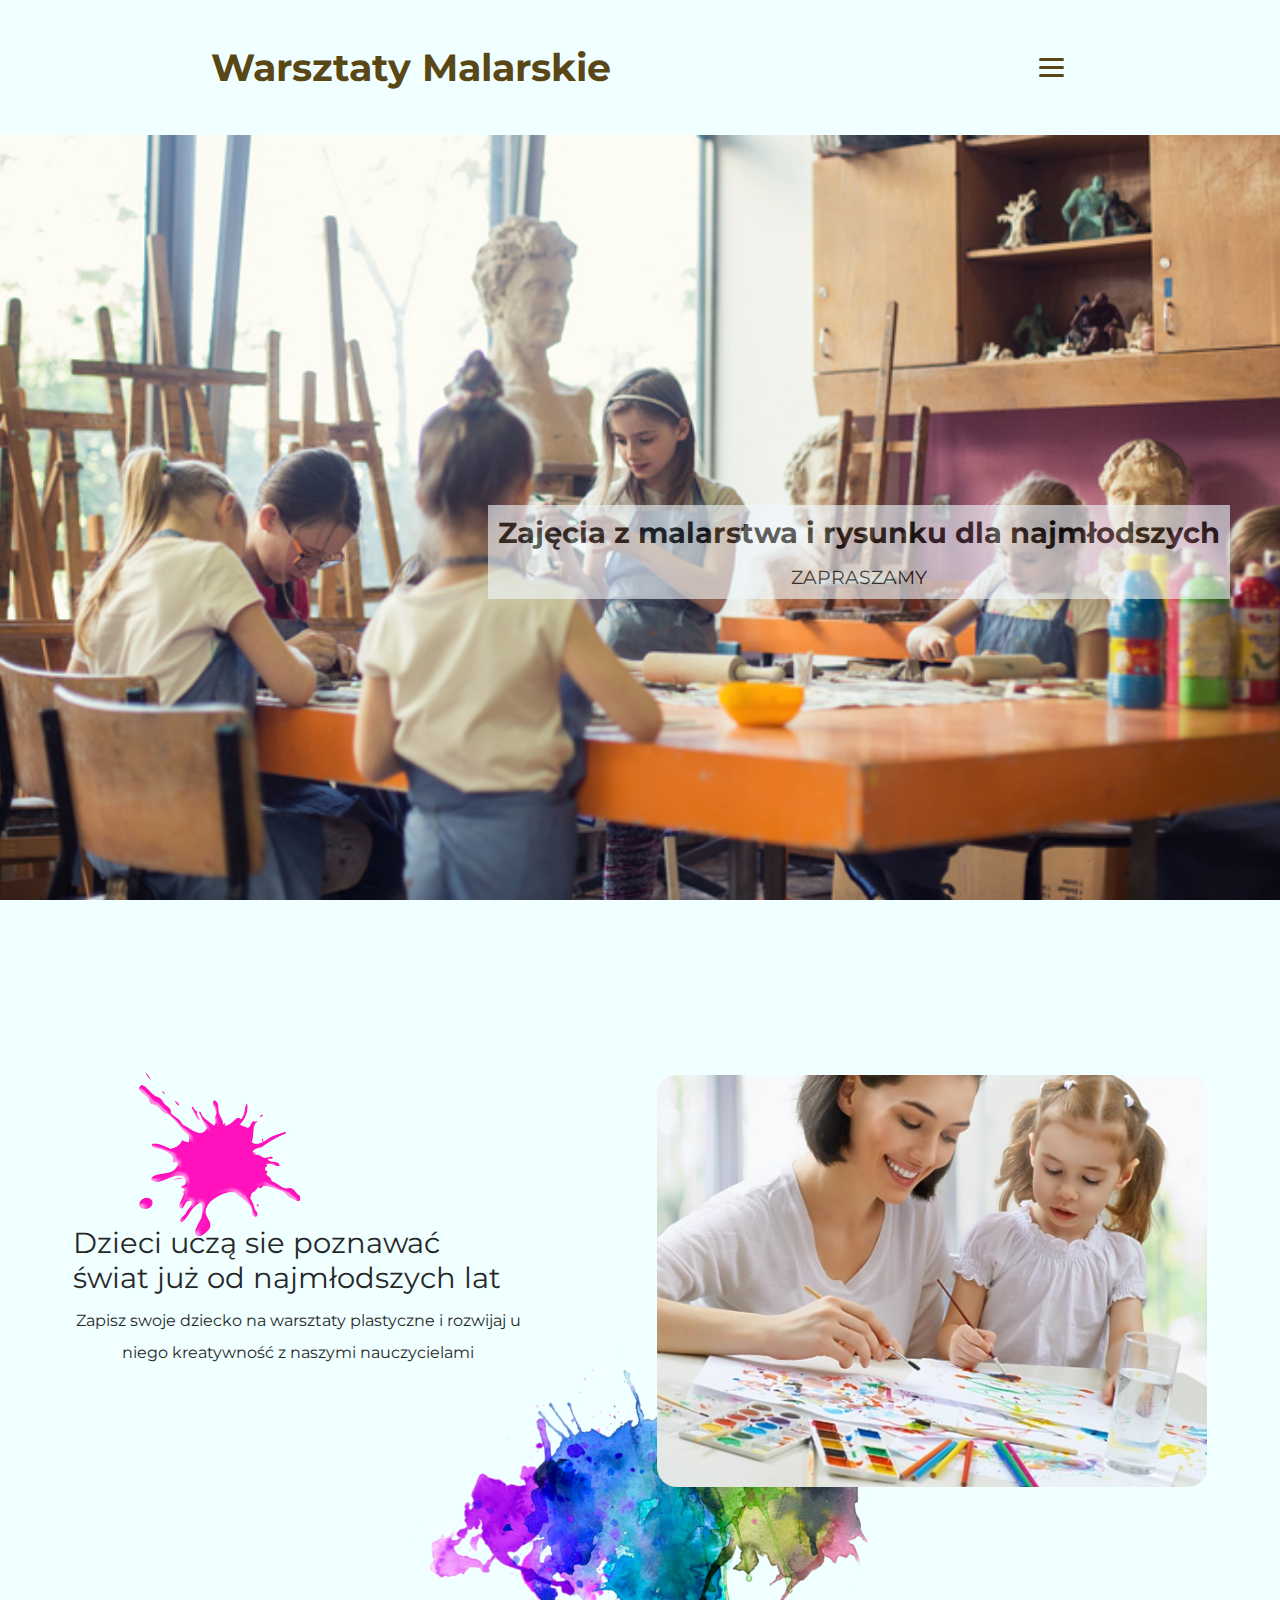
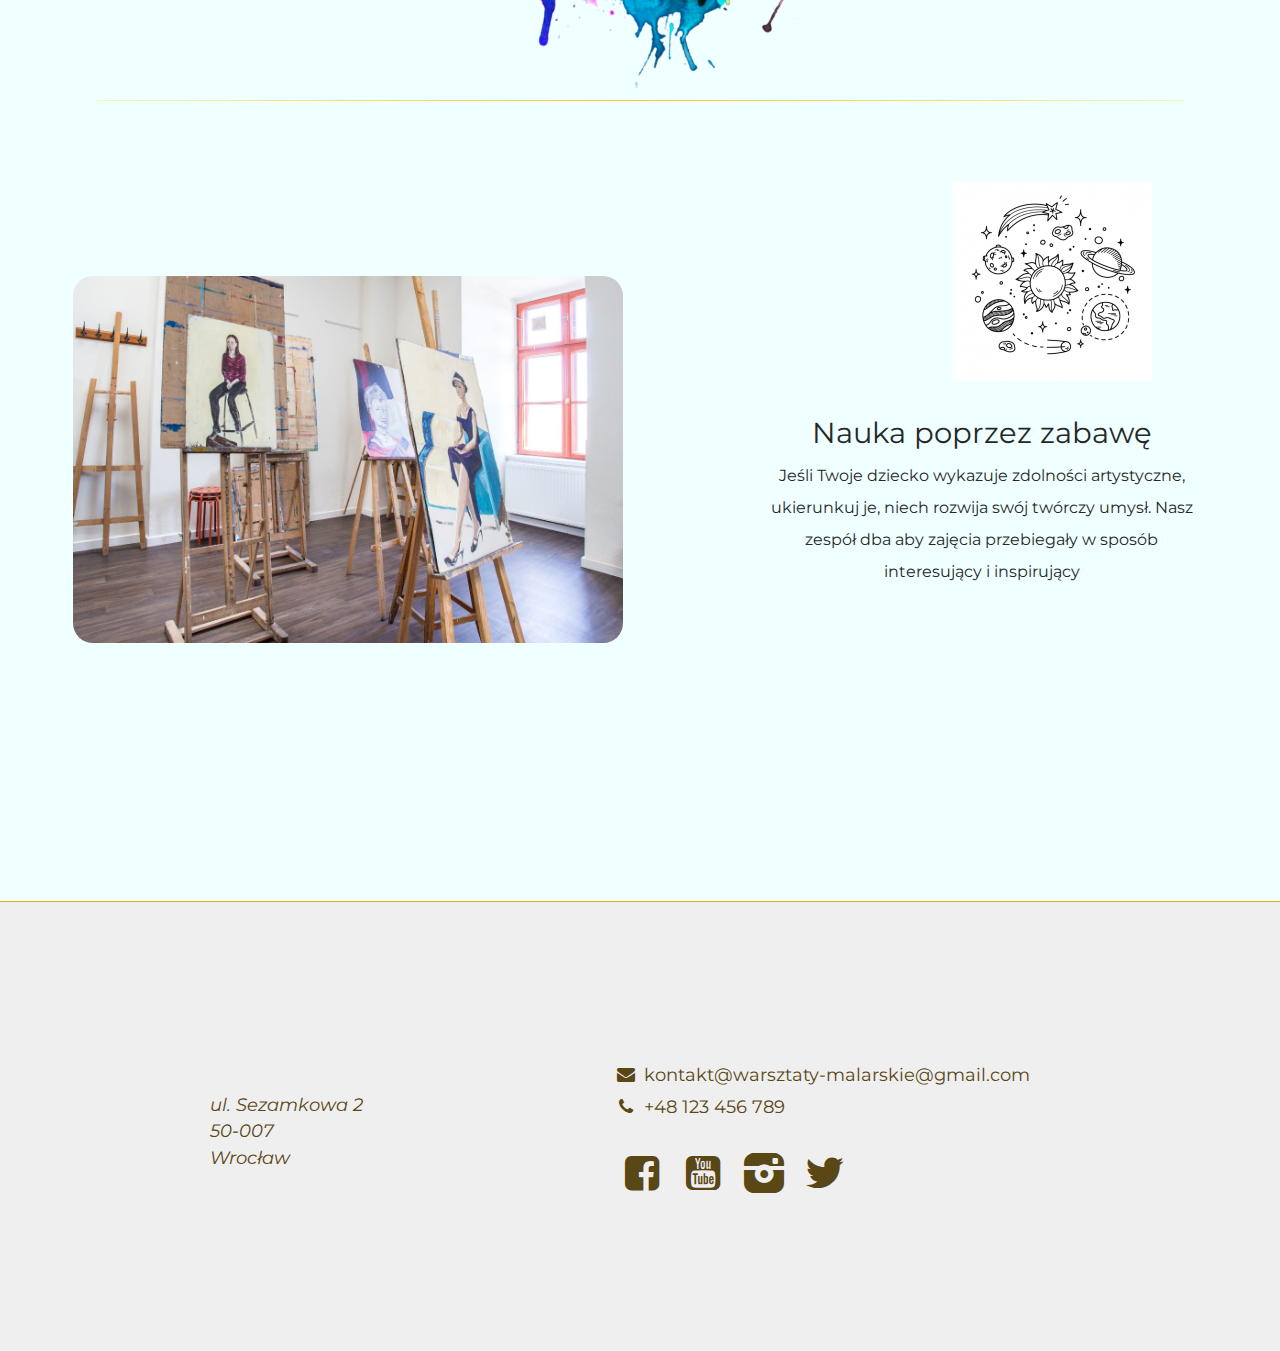
<file: Warsztaty malarskie/index.html>
<!DOCTYPE html>
<html lang="pl">
  <head>
    <meta charset="UTF-8" />
    <meta http-equiv="X-UA-Compatible" content="IE=edge" />
    <meta name="viewport" content="width=device-width, initial-scale=1.0" />
    <link rel="preconnect" href="https://fonts.googleapis.com" />
    <link rel="preconnect" href="https://fonts.gstatic.com" crossorigin />
    <link
      href="https://fonts.googleapis.com/css2?family=Montserrat&family=Playfair+Display&family=Roboto+Mono:wght@400;700&display=swap"
      rel="stylesheet"
    />
    <link rel="stylesheet" href="style.css" />
    <link rel="stylesheet" href="css/fontello.css" />
    <title>Warsztaty malarskie</title>
  </head>
  <body>
    <nav>
      <div id="logo"><h1>Warsztaty Malarskie</h1></div>
      <ul id="menu-list">
        <li>
          <a href="#" class="menu-item">Strona główna</a>
        </li>
        <li><a href="dlakogo.html" class="menu-item">Dla kogo</a></li>
        <li>
          <a href="programkursow.html" class="menu-item">Program kursów</a>
        </li>
        <li>
          <a href="harmonogram.html" class="menu-item">Harmonogram zajeć</a>
        </li>
        <li><a href="cennik.html" class="menu-item">Cennik</a></li>
        <li><a href="kontakt.html" class="menu-item">Kontakt</a></li>
      </ul>
      <button class="burger">
        <div class="line"></div>
        <div class="line"></div>
        <div class="line"></div>
      </button>
    </nav>
    <header id="header-primary">
      <div class="header-text">
        <h2>Zajęcia z malarstwa i rysunku dla najmłodszych</h2>
        <p>ZAPRASZAMY</p>
      </div>
    </header>
    <main>
      <section class="description1">
        <img id="splash1" src="splash1.png" alt="Rozbryźnięta różowa farba" />
        <div class="content-text">
          <h3>Dzieci uczą sie poznawać świat już od najmłodszych lat</h3>
          <p class="text">
            Zapisz swoje dziecko na warsztaty plastyczne i rozwijaj u niego
            kreatywność z naszymi nauczycielami
          </p>
        </div>
        <div class="content-img">
          <img
            class="draw"
            src="draw2.jpg"
            alt="Kobieta z dziewczynką malujące farbami"
          />
          <img id="splash2" src="splash2.png" alt="Abstrakcyjne kolory farb" />
        </div>
      </section>
      <hr />
      <section class="description2">
        <div class="content-img">
          <img class="draw" src="draw3.jpg" alt="Sale wypełniona sztalugami" />
        </div>
        <div class="content-text">
          <img id="pic1" src="pic1.png" alt="rysunek kosmosu" />
          <h3>Nauka poprzez zabawę</h3>
          <p class="text">
            Jeśli Twoje dziecko wykazuje zdolności artystyczne, ukierunkuj je,
            niech rozwija swój twórczy umysł. Nasz zespół dba aby zajęcia
            przebiegały w sposób interesujący i inspirujący
          </p>
        </div>
      </section>
    </main>
    <footer>
      <div id="adress">
        <address>
          ul. Sezamkowa 2<br />
          50-007<br />
          Wrocław
        </address>
      </div>
      <div id="contact">
        <div id="contact-list">
          <a href="mailto: kontakt@warsztaty-malarskie@gmail.com"
            ><i class="icon-mail-alt"></i>
            kontakt@warsztaty-malarskie@gmail.com</a
          >
          <a href="tel: +48123456789"
            ><i class="icon-phone"></i> +48 123 456 789</a
          >
        </div>
        <div id="contact-icon">
          <a href="https://www.facebook.com/" target="_blank"
            ><i class="icon-facebook-squared"></i
          ></a>
          <a href="https://www.youtube.com/" target="_blank"
            ><i class="icon-youtube-squared"></i
          ></a>
          <a href="https://www.instagram.com/" target="_blank"
            ><i class="icon-instagram-filled"></i
          ></a>
          <a href="https://twitter.com/?lang=pl" target="_blank"
            ><i class="icon-twitter"></i
          ></a>
        </div>
      </div>
    </footer>
    <script src="script.js" type="text/javascript"></script>
  </body>
</html>
</file>
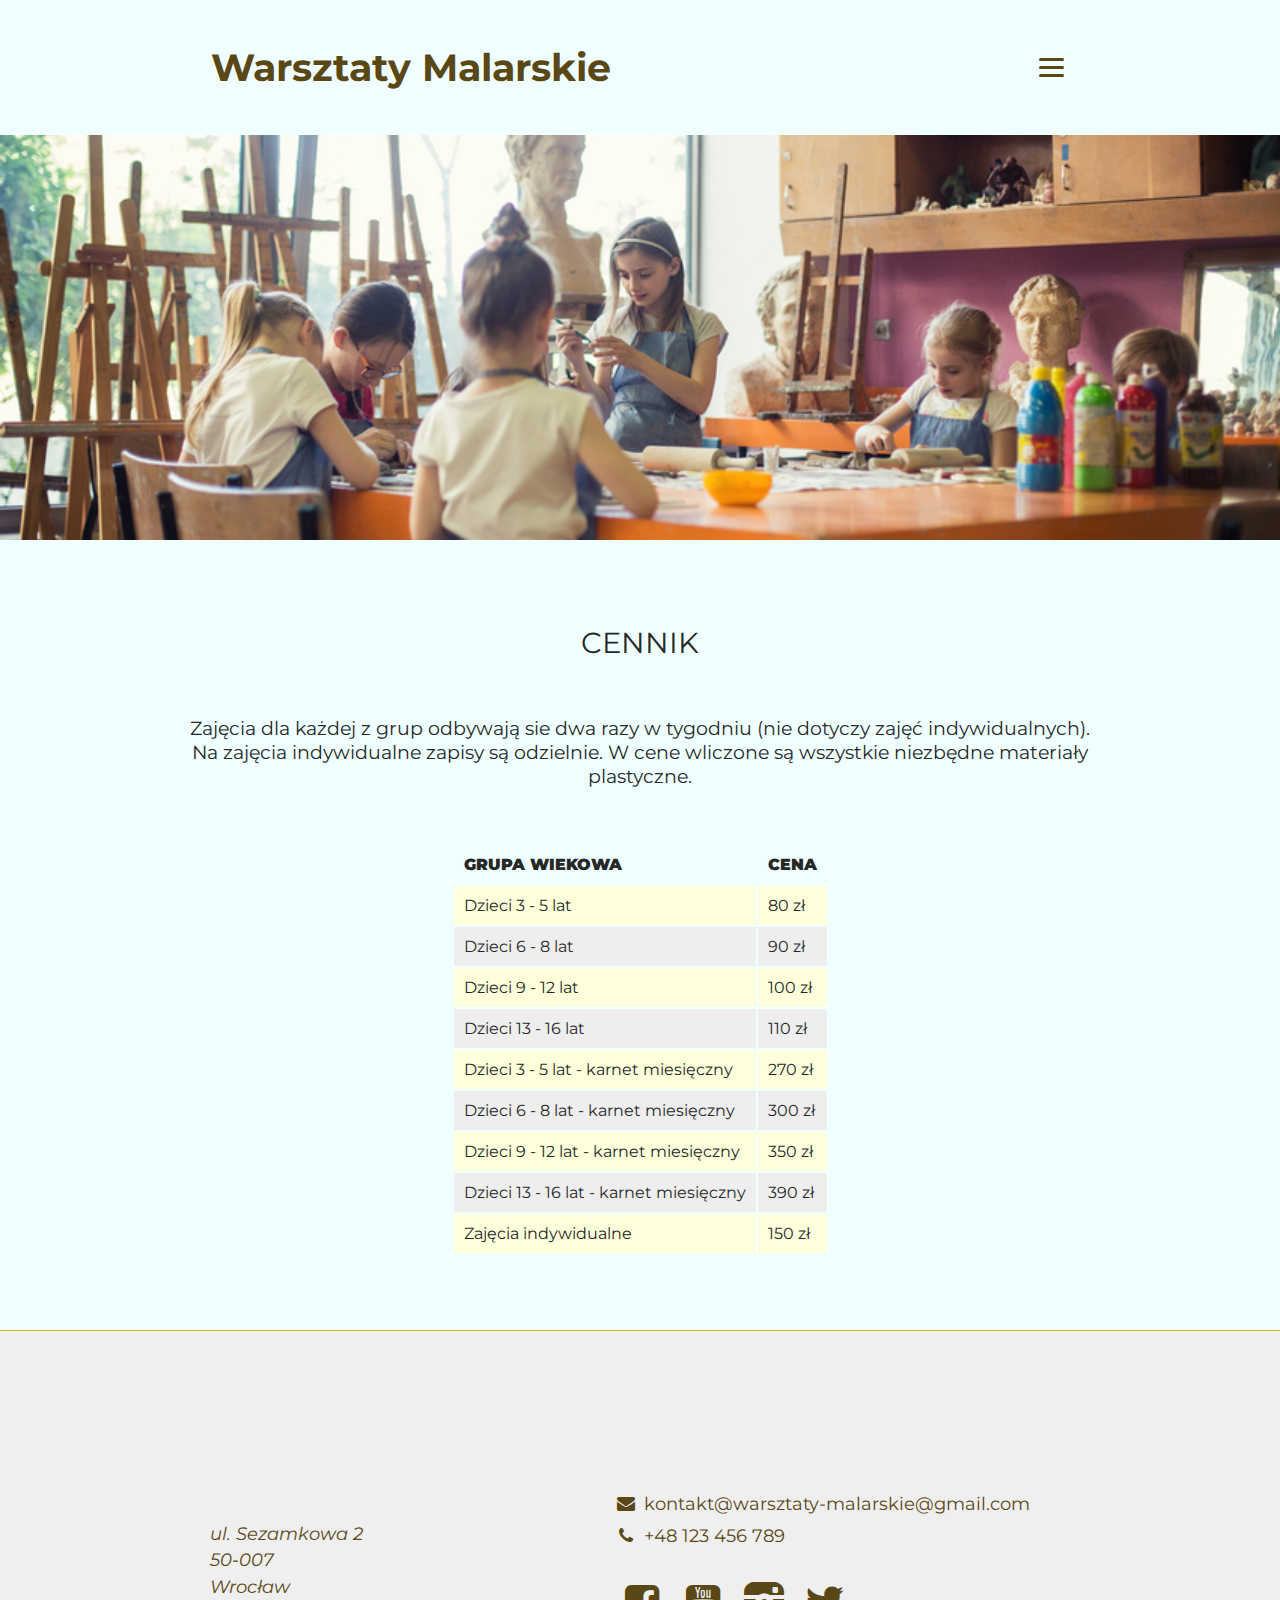
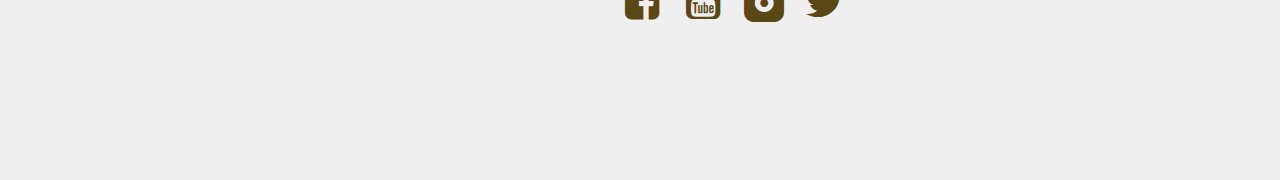
<file: Warsztaty malarskie/cennik.html>
<!DOCTYPE html>
<html lang="pl">
  <head>
    <meta charset="UTF-8" />
    <meta http-equiv="X-UA-Compatible" content="IE=edge" />
    <meta name="viewport" content="width=device-width, initial-scale=1.0" />
    <link rel="preconnect" href="https://fonts.googleapis.com" />
    <link rel="preconnect" href="https://fonts.gstatic.com" crossorigin />
    <link
      href="https://fonts.googleapis.com/css2?family=Montserrat&family=Playfair+Display&family=Roboto+Mono:wght@400;700&display=swap"
      rel="stylesheet"
    />
    <link rel="stylesheet" href="style.css" />
    <link rel="stylesheet" href="css/fontello.css" />
    <title>Warsztaty malarskie</title>
  </head>
  <body>
    <nav>
      <div id="logo"><h1>Warsztaty Malarskie</h1></div>
      <ul id="menu-list">
        <li>
          <a href="index.html" class="menu-item">Strona główna</a>
        </li>
        <li><a href="dlakogo.html" class="menu-item">Dla kogo</a></li>
        <li>
          <a href="programkursow.html" class="menu-item">Program kursów</a>
        </li>
        <li>
          <a href="harmonogram.html" class="menu-item">Harmonogram zajeć</a>
        </li>
        <li><a href="#" class="menu-item">Cennik</a></li>
        <li><a href="kontakt.html" class="menu-item">Kontakt</a></li>
      </ul>
      <button class="burger">
        <div class="line"></div>
        <div class="line"></div>
        <div class="line"></div>
      </button>
    </nav>
    <header id="header-secondary"></header>
    <main>
      <section class="description">
        <h3>CENNIK</h3>
        <p>
          Zajęcia dla każdej z grup odbywają sie dwa razy w tygodniu (nie
          dotyczy zajęć indywidualnych). Na zajęcia indywidualne zapisy są
          odzielnie. W cene wliczone są wszystkie niezbędne materiały
          plastyczne.
        </p>
        <table>
          <thead>
            <tr>
              <th><strong>GRUPA WIEKOWA</strong></th>
              <th><strong>CENA</strong></th>
            </tr>
          </thead>
          <tbody>
            <tr>
              <td>Dzieci 3 - 5 lat</td>
              <td>80 zł</td>
            </tr>
            <tr>
              <td>Dzieci 6 - 8 lat</td>
              <td>90 zł</td>
            </tr>
            <tr>
              <td>Dzieci 9 - 12 lat</td>
              <td>100 zł</td>
            </tr>
            <tr>
              <td>Dzieci 13 - 16 lat</td>
              <td>110 zł</td>
            </tr>
            <tr>
              <td>Dzieci 3 - 5 lat - karnet miesięczny</td>
              <td>270 zł</td>
            </tr>
            <tr>
              <td>Dzieci 6 - 8 lat - karnet miesięczny</td>
              <td>300 zł</td>
            </tr>
            <tr>
              <td>Dzieci 9 - 12 lat - karnet miesięczny</td>
              <td>350 zł</td>
            </tr>
            <tr>
              <td>Dzieci 13 - 16 lat - karnet miesięczny</td>
              <td>390 zł</td>
            </tr>
            <tr>
              <td>Zajęcia indywidualne</td>
              <td>150 zł</td>
            </tr>
          </tbody>
        </table>
      </section>
    </main>
    <footer>
      <div id="adress">
        <address>
          ul. Sezamkowa 2<br />
          50-007<br />
          Wrocław
        </address>
      </div>
      <div id="contact">
        <div id="contact-list">
          <a href="mailto: kontakt@warsztaty-malarskie@gmail.com"
            ><i class="icon-mail-alt"></i>
            kontakt@warsztaty-malarskie@gmail.com</a
          >
          <a href="tel: +48123456789"
            ><i class="icon-phone"></i> +48 123 456 789</a
          >
        </div>
        <div id="contact-icon">
          <a href="https://www.facebook.com/" target="_blank"
            ><i class="icon-facebook-squared"></i
          ></a>
          <a href="https://www.youtube.com/" target="_blank"
            ><i class="icon-youtube-squared"></i
          ></a>
          <a href="https://www.instagram.com/" target="_blank"
            ><i class="icon-instagram-filled"></i
          ></a>
          <a href="https://twitter.com/?lang=pl" target="_blank"
            ><i class="icon-twitter"></i
          ></a>
        </div>
      </div>
    </footer>
    <script src="script.js" type="text/javascript"></script>
  </body>
</html>
</file>
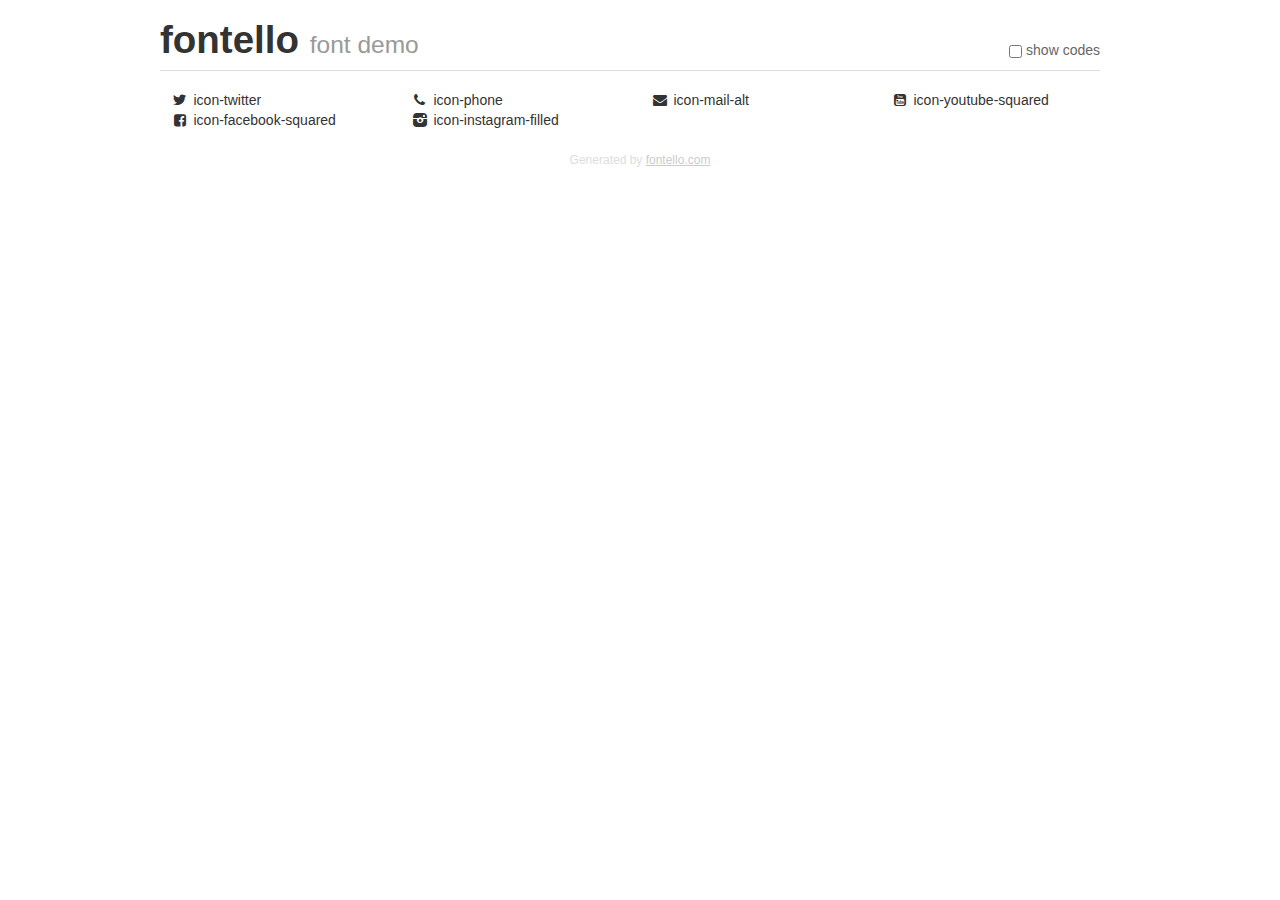
<file: Warsztaty malarskie/demo.html>
<!DOCTYPE html>
<html>
  <head>
  <!--[if lt IE 9]><script language="javascript" type="text/javascript" src="//html5shim.googlecode.com/svn/trunk/html5.js"></script><![endif]-->
  <meta charset="UTF-8">
  <style>
    html {
      font-size: 100%;
      -webkit-text-size-adjust: 100%;
      -ms-text-size-adjust: 100%;
    }
    a:focus {
      outline: thin dotted #333;
      outline: 5px auto -webkit-focus-ring-color;
      outline-offset: -2px;
    }
    a:hover,
    a:active {
      outline: 0;
    }
    input {
      margin: 0;
      font-size: 100%;
      vertical-align: middle;
      *overflow: visible;
      line-height: normal;
    }
    input::-moz-focus-inner {
      padding: 0;
      border: 0;
    }
    body {
      margin: 0;
      font-family: "Helvetica Neue", Helvetica, Arial, sans-serif;
      font-size: 14px;
      line-height: 20px;
      color: #333;
      background-color: #fff;
    }
    a {
      color: #08c;
      text-decoration: none;
    }
    a:hover {
      color: #005580;
      text-decoration: underline;
    }
    .row {
      margin-left: -20px;
      *zoom: 1;
    }
    .row:before,
    .row:after {
      display: table;
      content: "";
      line-height: 0;
    }
    .row:after {
      clear: both;
    }
    .span3 {
      float: left;
      min-height: 1px;
      margin-left: 20px;
      width: 220px;
    }
    .container {
      width: 940px;
      margin-right: auto;
      margin-left: auto;
      *zoom: 1;
    }
    .container:before,
    .container:after {
      display: table;
      content: "";
      line-height: 0;
    }
    .container:after {
      clear: both;
    }
    small {
      font-size: 85%;
    }
    h1 {
      margin: 10px 0;
      font-family: inherit;
      font-weight: bold;
      line-height: 20px;
      color: inherit;
      text-rendering: optimizelegibility;
      line-height: 40px;
      font-size: 38.5px;
    }
    h1 small {
      font-weight: normal;
      line-height: 1;
      color: #999;
      font-size: 24.5px;
    }

    body {
      margin-top: 90px;
    }
    .header {
      position: fixed;
      top: 0;
      left: 50%;
      margin-left: -480px;
      background-color: #fff;
      border-bottom: 1px solid #ddd;
      padding-top: 10px;
      z-index: 10;
    }
    .footer {
      color: #ddd;
      font-size: 12px;
      text-align: center;
      margin-top: 20px;
    }
    .footer a {
      color: #ccc;
      text-decoration: underline;
    }
    .the-icons {
      font-size: 14px;
      line-height: 24px;
    }
    .switch {
      position: absolute;
      right: 0;
      bottom: 10px;
      color: #666;
    }
    .switch input {
      margin-right: 0.3em;
    }
    .codesOn .i-name {
      display: none;
    }
    .codesOn .i-code {
      display: inline;
    }
    .i-code {
      display: none;
    }
    @font-face {
      font-family: 'fontello';
      src: url('./font/fontello.eot?60072222');
      src: url('./font/fontello.eot?60072222#iefix') format('embedded-opentype'),
           url('./font/fontello.woff?60072222') format('woff'),
           url('./font/fontello.ttf?60072222') format('truetype'),
           url('./font/fontello.svg?60072222#fontello') format('svg');
      font-weight: normal;
      font-style: normal;
    }
    .demo-icon {
      font-family: "fontello";
      font-style: normal;
      font-weight: normal;
      speak: never;
     
      display: inline-block;
      text-decoration: inherit;
      width: 1em;
      margin-right: .2em;
      text-align: center;
      /* opacity: .8; */
     
      /* For safety - reset parent styles, that can break glyph codes*/
      font-variant: normal;
      text-transform: none;
     
      /* fix buttons height, for twitter bootstrap */
      line-height: 1em;
     
      /* Animation center compensation - margins should be symmetric */
      /* remove if not needed */
      margin-left: .2em;
     
      /* You can be more comfortable with increased icons size */
      /* font-size: 120%; */
     
      /* Font smoothing. That was taken from TWBS */
      -webkit-font-smoothing: antialiased;
      -moz-osx-font-smoothing: grayscale;
     
      /* Uncomment for 3D effect */
      /* text-shadow: 1px 1px 1px rgba(127, 127, 127, 0.3); */
    }
    </style>
    <link rel="stylesheet" href="css/animation.css"><!--[if IE 7]><link rel="stylesheet" href="css/" + font.fontname + "-ie7.css"><![endif]-->
    <script>
      function toggleCodes(on) {
        var obj = document.getElementById('icons');
      
        if (on) {
          obj.className += ' codesOn';
        } else {
          obj.className = obj.className.replace(' codesOn', '');
        }
      }
    </script>
  </head>
  <body>
    <div class="container header">
      <h1>fontello <small>font demo</small></h1>
      <label class="switch">
        <input type="checkbox" onclick="toggleCodes(this.checked)">show codes
      </label>
    </div>
    <div class="container" id="icons">
      <div class="row">
        <div class="span3" title="Code: 0xe800">
          <i class="demo-icon icon-twitter">&#xe800;</i> <span class="i-name">icon-twitter</span><span class="i-code">0xe800</span>
        </div>
        <div class="span3" title="Code: 0xe802">
          <i class="demo-icon icon-phone">&#xe802;</i> <span class="i-name">icon-phone</span><span class="i-code">0xe802</span>
        </div>
        <div class="span3" title="Code: 0xf0e0">
          <i class="demo-icon icon-mail-alt">&#xf0e0;</i> <span class="i-name">icon-mail-alt</span><span class="i-code">0xf0e0</span>
        </div>
        <div class="span3" title="Code: 0xf166">
          <i class="demo-icon icon-youtube-squared">&#xf166;</i> <span class="i-name">icon-youtube-squared</span><span class="i-code">0xf166</span>
        </div>
      </div>
      <div class="row">
        <div class="span3" title="Code: 0xf308">
          <i class="demo-icon icon-facebook-squared">&#xf308;</i> <span class="i-name">icon-facebook-squared</span><span class="i-code">0xf308</span>
        </div>
        <div class="span3" title="Code: 0xf31f">
          <i class="demo-icon icon-instagram-filled">&#xf31f;</i> <span class="i-name">icon-instagram-filled</span><span class="i-code">0xf31f</span>
        </div>
      </div>
    </div>
    <div class="container footer">Generated by <a href="https://fontello.com">fontello.com</a></div>
  </body>
</html>
</file>
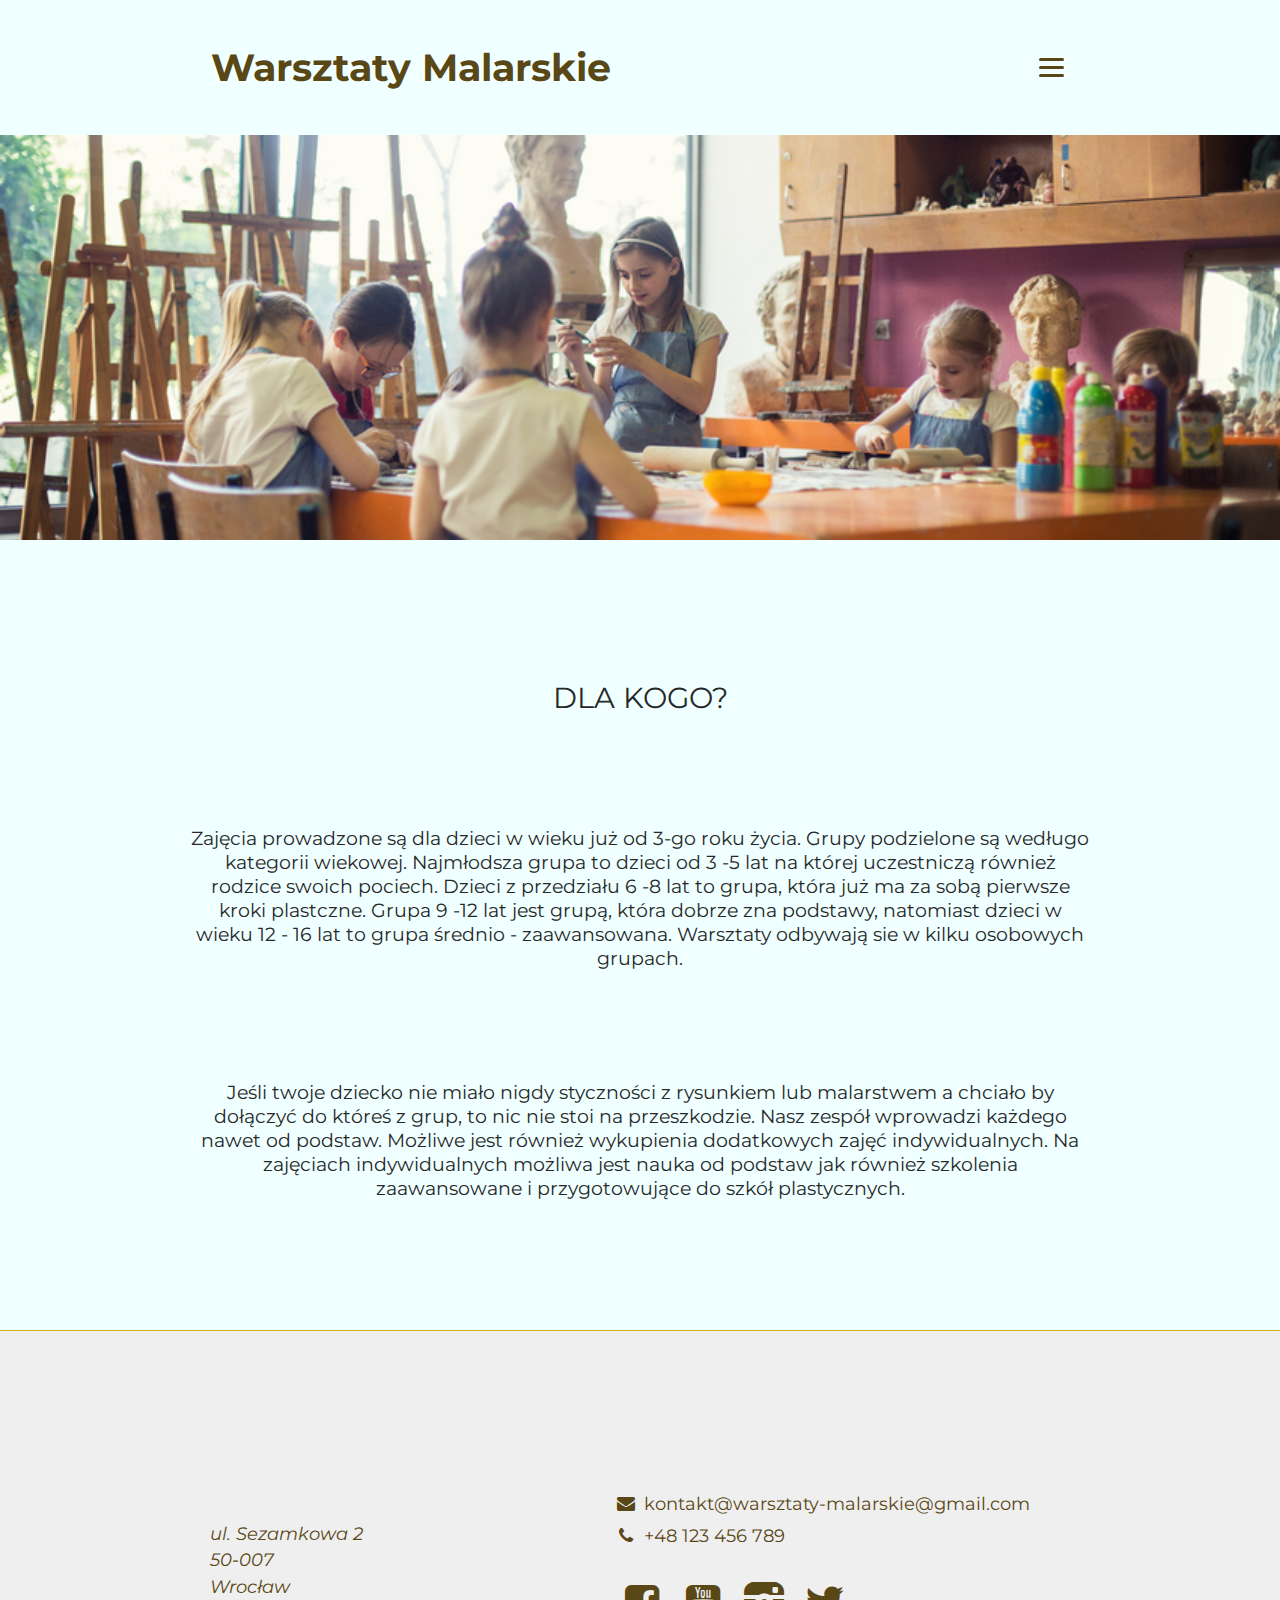
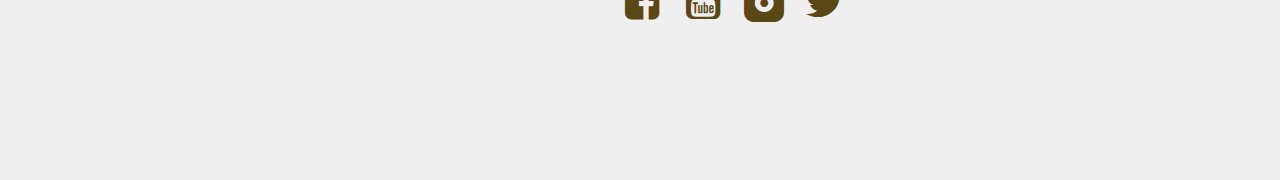
<file: Warsztaty malarskie/dlakogo.html>
<!DOCTYPE html>
<html lang="pl">
  <head>
    <meta charset="UTF-8" />
    <meta http-equiv="X-UA-Compatible" content="IE=edge" />
    <meta name="viewport" content="width=device-width, initial-scale=1.0" />
    <link rel="preconnect" href="https://fonts.googleapis.com" />
    <link rel="preconnect" href="https://fonts.gstatic.com" crossorigin />
    <link
      href="https://fonts.googleapis.com/css2?family=Montserrat&family=Playfair+Display&family=Roboto+Mono:wght@400;700&display=swap"
      rel="stylesheet"
    />
    <link rel="stylesheet" href="style.css" />
    <link rel="stylesheet" href="css/fontello.css" />
    <title>Warsztaty malarskie</title>
  </head>
  <body>
    <nav>
      <div id="logo"><h1>Warsztaty Malarskie</h1></div>
      <ul id="menu-list">
        <li>
          <a href="index.html" class="menu-item">Strona główna</a>
        </li>
        <li><a href="#" class="menu-item">Dla kogo</a></li>
        <li>
          <a href="programkursow.html" class="menu-item">Program kursów</a>
        </li>
        <li>
          <a href="harmonogram.html" class="menu-item">Harmonogram zajeć</a>
        </li>
        <li><a href="cennik.html" class="menu-item">Cennik</a></li>
        <li><a href="kontakt.html" class="menu-item">Kontakt</a></li>
      </ul>
      <button class="burger">
        <div class="line"></div>
        <div class="line"></div>
        <div class="line"></div>
      </button>
    </nav>
    <header id="header-secondary"></header>
    <main>
      <section class="description">
        <h3>DLA KOGO?</h3>
        <p>
          Zajęcia prowadzone są dla dzieci w wieku już od 3-go roku życia. Grupy
          podzielone są wedługo kategorii wiekowej. Najmłodsza grupa to dzieci
          od 3 -5 lat na której uczestniczą również rodzice swoich pociech.
          Dzieci z przedziału 6 -8 lat to grupa, która już ma za sobą pierwsze
          kroki plastczne. Grupa 9 -12 lat jest grupą, która dobrze zna
          podstawy, natomiast dzieci w wieku 12 - 16 lat to grupa średnio -
          zaawansowana. Warsztaty odbywają sie w kilku osobowych grupach.
        </p>
        <p>
          Jeśli twoje dziecko nie miało nigdy styczności z rysunkiem lub
          malarstwem a chciało by dołączyć do któreś z grup, to nic nie stoi na
          przeszkodzie. Nasz zespół wprowadzi każdego nawet od podstaw. Możliwe
          jest również wykupienia dodatkowych zajęć indywidualnych. Na zajęciach
          indywidualnych możliwa jest nauka od podstaw jak również szkolenia
          zaawansowane i przygotowujące do szkół plastycznych.
        </p>
      </section>
    </main>
    <footer>
      <div id="adress">
        <address>
          ul. Sezamkowa 2<br />
          50-007<br />
          Wrocław
        </address>
      </div>
      <div id="contact">
        <div id="contact-list">
          <a href="mailto: kontakt@warsztaty-malarskie@gmail.com"
            ><i class="icon-mail-alt"></i>
            kontakt@warsztaty-malarskie@gmail.com</a
          >
          <a href="tel: +48123456789"
            ><i class="icon-phone"></i> +48 123 456 789</a
          >
        </div>
        <div id="contact-icon">
          <a href="https://www.facebook.com/" target="_blank"
            ><i class="icon-facebook-squared"></i
          ></a>
          <a href="https://www.youtube.com/" target="_blank"
            ><i class="icon-youtube-squared"></i
          ></a>
          <a href="https://www.instagram.com/" target="_blank"
            ><i class="icon-instagram-filled"></i
          ></a>
          <a href="https://twitter.com/?lang=pl" target="_blank"
            ><i class="icon-twitter"></i
          ></a>
        </div>
      </div>
    </footer>
    <script src="script.js" type="text/javascript"></script>
  </body>
</html>
</file>
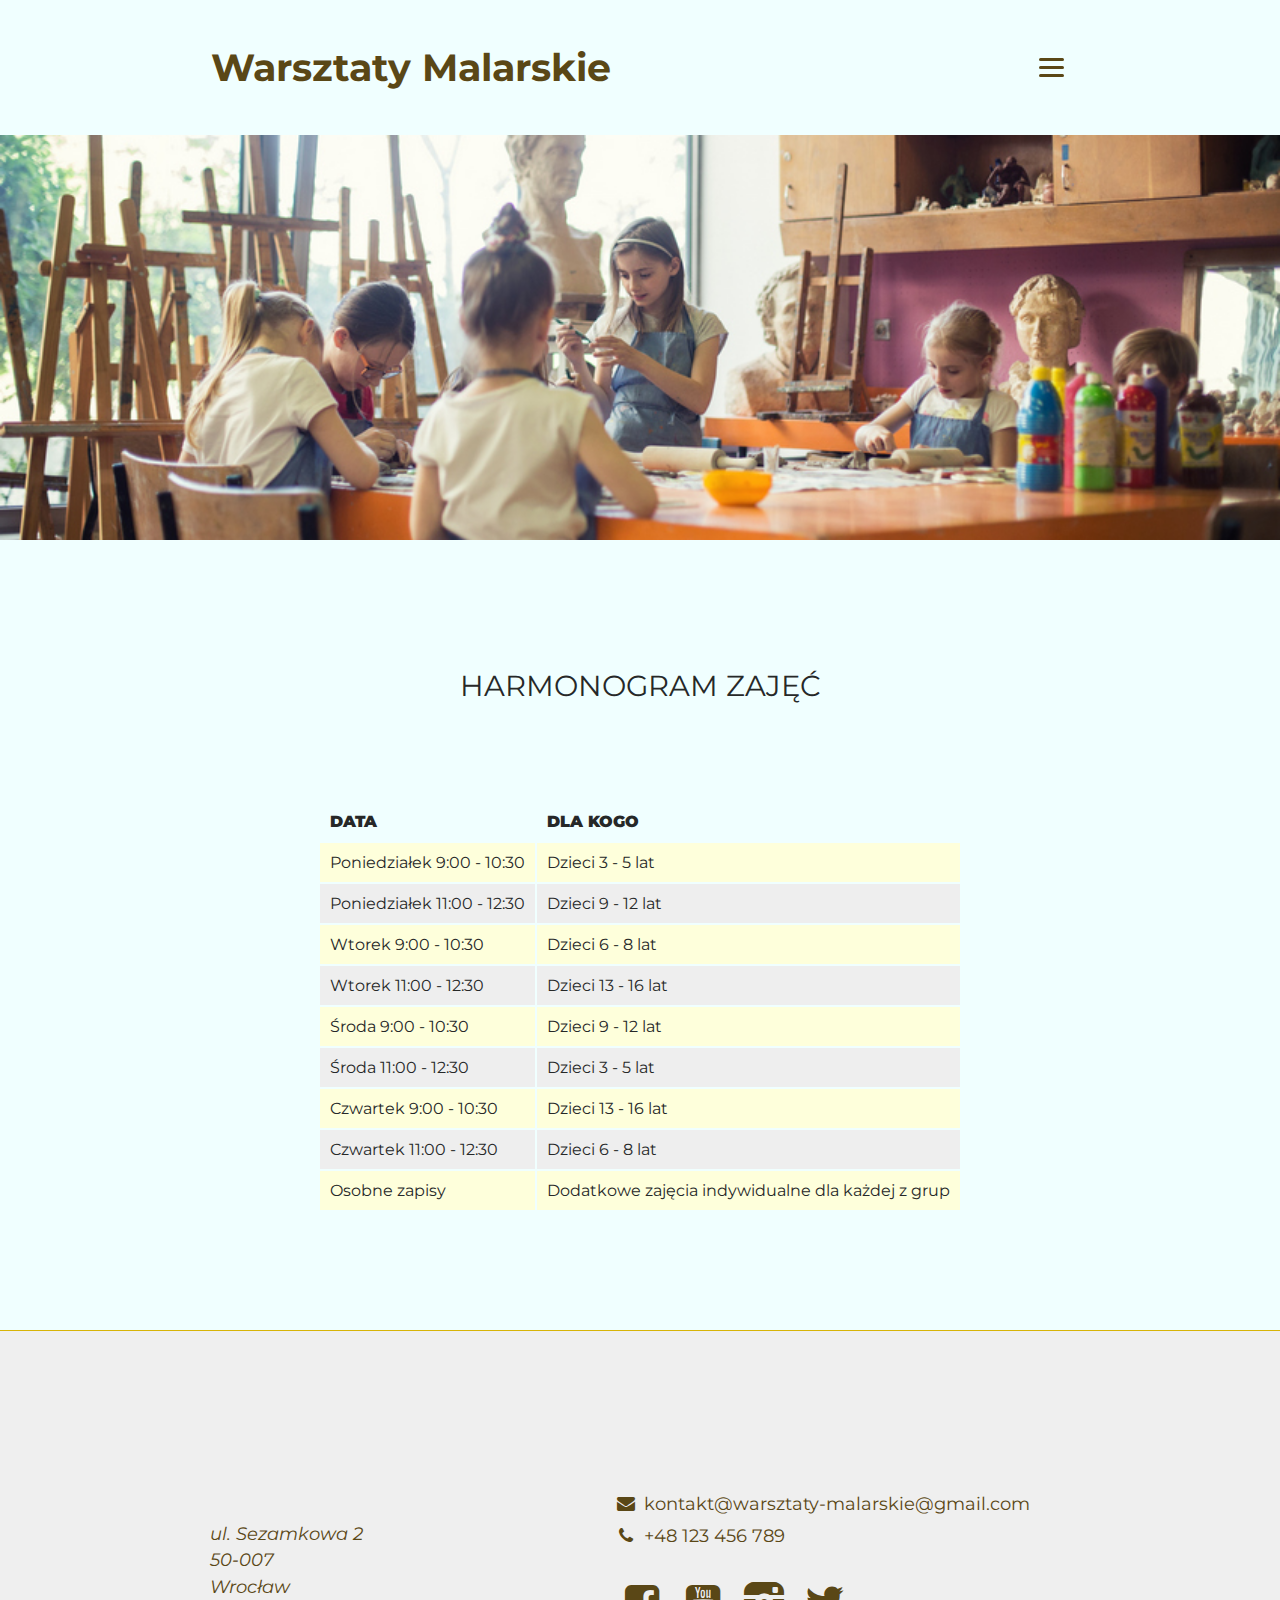
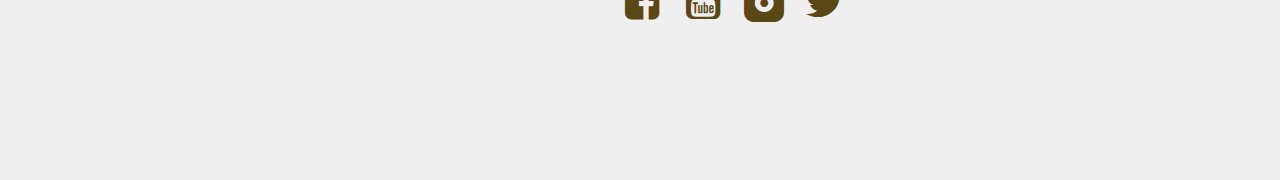
<file: Warsztaty malarskie/harmonogram.html>
<!DOCTYPE html>
<html lang="pl">
  <head>
    <meta charset="UTF-8" />
    <meta http-equiv="X-UA-Compatible" content="IE=edge" />
    <meta name="viewport" content="width=device-width, initial-scale=1.0" />
    <link rel="preconnect" href="https://fonts.googleapis.com" />
    <link rel="preconnect" href="https://fonts.gstatic.com" crossorigin />
    <link
      href="https://fonts.googleapis.com/css2?family=Montserrat&family=Playfair+Display&family=Roboto+Mono:wght@400;700&display=swap"
      rel="stylesheet"
    />
    <link rel="stylesheet" href="style.css" />
    <link rel="stylesheet" href="css/fontello.css" />
    <title>Warsztaty malarskie</title>
  </head>
  <body>
    <nav>
      <div id="logo"><h1>Warsztaty Malarskie</h1></div>
      <ul id="menu-list">
        <li>
          <a href="index.html" class="menu-item">Strona główna</a>
        </li>
        <li><a href="dlakogo.html" class="menu-item">Dla kogo</a></li>
        <li>
          <a href="programkursow.html" class="menu-item">Program kursów</a>
        </li>
        <li>
          <a href="#" class="menu-item">Harmonogram zajeć</a>
        </li>
        <li><a href="cennik.html" class="menu-item">Cennik</a></li>
        <li><a href="kontakt.html" class="menu-item">Kontakt</a></li>
      </ul>
      <button class="burger">
        <div class="line"></div>
        <div class="line"></div>
        <div class="line"></div>
      </button>
    </nav>
    <header id="header-secondary"></header>
    <main>
      <section class="description">
        <h3>HARMONOGRAM ZAJĘĆ</h3>
        <table>
          <thead>
            <tr>
              <th><strong>DATA</strong></th>
              <th><strong>DLA KOGO</strong></th>
            </tr>
          </thead>
          <tbody>
            <tr>
              <td>Poniedziałek 9:00 - 10:30</td>
              <td>Dzieci 3 - 5 lat</td>
            </tr>
            <tr>
              <td>Poniedziałek 11:00 - 12:30</td>
              <td>Dzieci 9 - 12 lat</td>
            </tr>
            <tr>
              <td>Wtorek 9:00 - 10:30</td>
              <td>Dzieci 6 - 8 lat</td>
            </tr>
            <tr>
              <td>Wtorek 11:00 - 12:30</td>
              <td>Dzieci 13 - 16 lat</td>
            </tr>
            <tr>
              <td>Środa 9:00 - 10:30</td>
              <td>Dzieci 9 - 12 lat</td>
            </tr>
            <tr>
              <td>Środa 11:00 - 12:30</td>
              <td>Dzieci 3 - 5 lat</td>
            </tr>
            <tr>
              <td>Czwartek 9:00 - 10:30</td>
              <td>Dzieci 13 - 16 lat</td>
            </tr>
            <tr>
              <td>Czwartek 11:00 - 12:30</td>
              <td>Dzieci 6 - 8 lat</td>
            </tr>
            <tr>
              <td>Osobne zapisy</td>
              <td>Dodatkowe zajęcia indywidualne dla każdej z grup</td>
            </tr>
          </tbody>
        </table>
      </section>
    </main>
    <footer>
      <div id="adress">
        <address>
          ul. Sezamkowa 2<br />
          50-007<br />
          Wrocław
        </address>
      </div>
      <div id="contact">
        <div id="contact-list">
          <a href="mailto: kontakt@warsztaty-malarskie@gmail.com"
            ><i class="icon-mail-alt"></i>
            kontakt@warsztaty-malarskie@gmail.com</a
          >
          <a href="tel: +48123456789"
            ><i class="icon-phone"></i> +48 123 456 789</a
          >
        </div>
        <div id="contact-icon">
          <a href="https://www.facebook.com/" target="_blank"
            ><i class="icon-facebook-squared"></i
          ></a>
          <a href="https://www.youtube.com/" target="_blank"
            ><i class="icon-youtube-squared"></i
          ></a>
          <a href="https://www.instagram.com/" target="_blank"
            ><i class="icon-instagram-filled"></i
          ></a>
          <a href="https://twitter.com/?lang=pl" target="_blank"
            ><i class="icon-twitter"></i
          ></a>
        </div>
      </div>
    </footer>
    <script src="script.js" type="text/javascript"></script>
  </body>
</html>
</file>
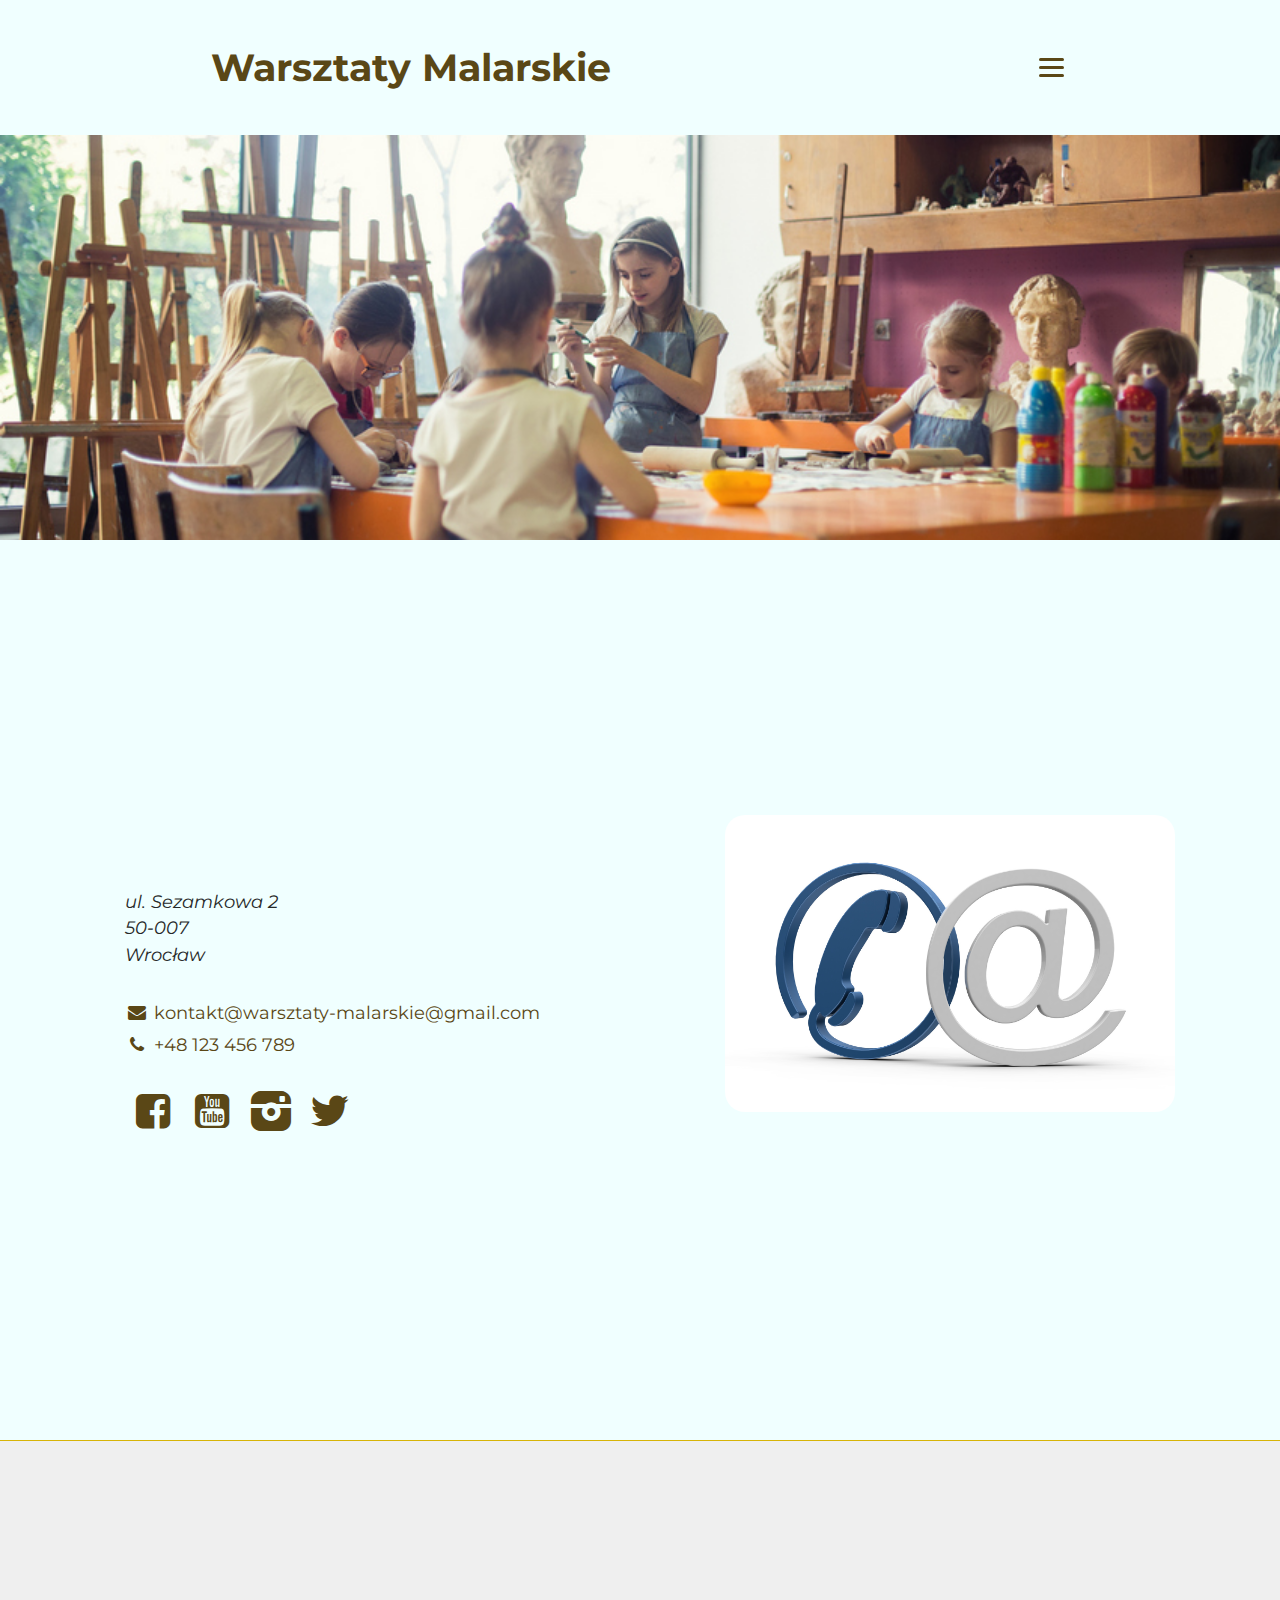
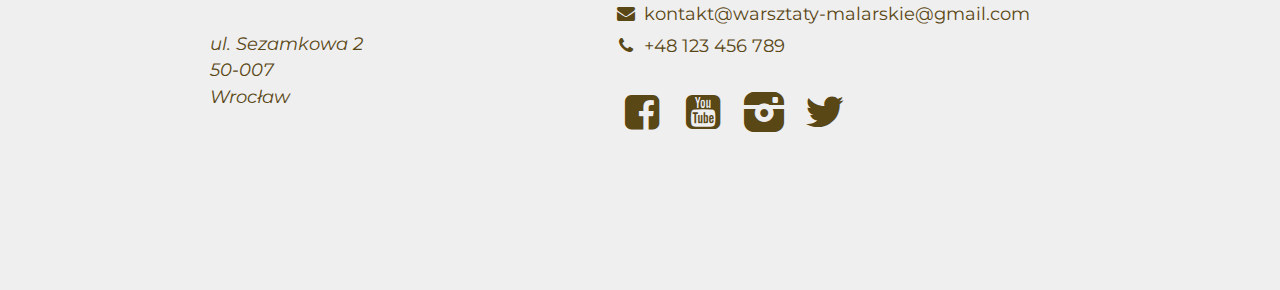
<file: Warsztaty malarskie/kontakt.html>
<!DOCTYPE html>
<html lang="pl">
  <head>
    <meta charset="UTF-8" />
    <meta http-equiv="X-UA-Compatible" content="IE=edge" />
    <meta name="viewport" content="width=device-width, initial-scale=1.0" />
    <link rel="preconnect" href="https://fonts.googleapis.com" />
    <link rel="preconnect" href="https://fonts.gstatic.com" crossorigin />
    <link
      href="https://fonts.googleapis.com/css2?family=Montserrat&family=Playfair+Display&family=Roboto+Mono:wght@400;700&display=swap"
      rel="stylesheet"
    />
    <link rel="stylesheet" href="style.css" />
    <link rel="stylesheet" href="css/fontello.css" />
    <title>Warsztaty malarskie</title>
  </head>
  <body>
    <nav>
      <div id="logo"><h1>Warsztaty Malarskie</h1></div>
      <ul id="menu-list">
        <li>
          <a href="index.html" class="menu-item">Strona główna</a>
        </li>
        <li><a href="dlakogo.html" class="menu-item">Dla kogo</a></li>
        <li>
          <a href="programkursow.html" class="menu-item">Program kursów</a>
        </li>
        <li>
          <a href="harmonogram.html" class="menu-item">Harmonogram zajeć</a>
        </li>
        <li><a href="cennik.html" class="menu-item">Cennik</a></li>
        <li><a href="#" class="menu-item">Kontakt</a></li>
      </ul>
      <button class="burger">
        <div class="line"></div>
        <div class="line"></div>
        <div class="line"></div>
      </button>
    </nav>
    <header id="header-secondary"></header>
    <main>
      <section class="description4">
        <div id="contact">
          <div id="adress">
            <address>
              ul. Sezamkowa 2<br />
              50-007<br />
              Wrocław
            </address>
          </div>
          <div id="contact-list">
            <a href="mailto: kontakt@warsztaty-malarskie@gmail.com"
              ><i class="icon-mail-alt"></i>
              kontakt@warsztaty-malarskie@gmail.com</a
            >
            <a href="tel: +48123456789"
              ><i class="icon-phone"></i> +48 123 456 789</a
            >
          </div>
          <div id="contact-icon">
            <a href="https://www.facebook.com/" target="_blank"
              ><i class="icon-facebook-squared"></i
            ></a>
            <a href="https://www.youtube.com/" target="_blank"
              ><i class="icon-youtube-squared"></i
            ></a>
            <a href="https://www.instagram.com/" target="_blank"
              ><i class="icon-instagram-filled"></i
            ></a>
            <a href="https://twitter.com/?lang=pl" target="_blank"
              ><i class="icon-twitter"></i
            ></a>
          </div>
        </div>
        <div class="content-img1">
          <img
            class="draw"
            src="kontakt.jpg"
            alt="Zdjęcie telefou i poczty mailowej"
          />
        </div>
      </section>
    </main>
    <footer>
      <div id="adress">
        <address>
          ul. Sezamkowa 2<br />
          50-007<br />
          Wrocław
        </address>
      </div>
      <div id="contact">
        <div id="contact-list">
          <a href="mailto: kontakt@warsztaty-malarskie@gmail.com"
            ><i class="icon-mail-alt"></i>
            kontakt@warsztaty-malarskie@gmail.com</a
          >
          <a href="tel: +48123456789"
            ><i class="icon-phone"></i> +48 123 456 789</a
          >
        </div>
        <div id="contact-icon">
          <a href="https://www.facebook.com/" target="_blank"
            ><i class="icon-facebook-squared"></i
          ></a>
          <a href="https://www.youtube.com/" target="_blank"
            ><i class="icon-youtube-squared"></i
          ></a>
          <a href="https://www.instagram.com/" target="_blank"
            ><i class="icon-instagram-filled"></i
          ></a>
          <a href="https://twitter.com/?lang=pl" target="_blank"
            ><i class="icon-twitter"></i
          ></a>
        </div>
      </div>
    </footer>
    <script src="script.js" type="text/javascript"></script>
  </body>
</html>
</file>
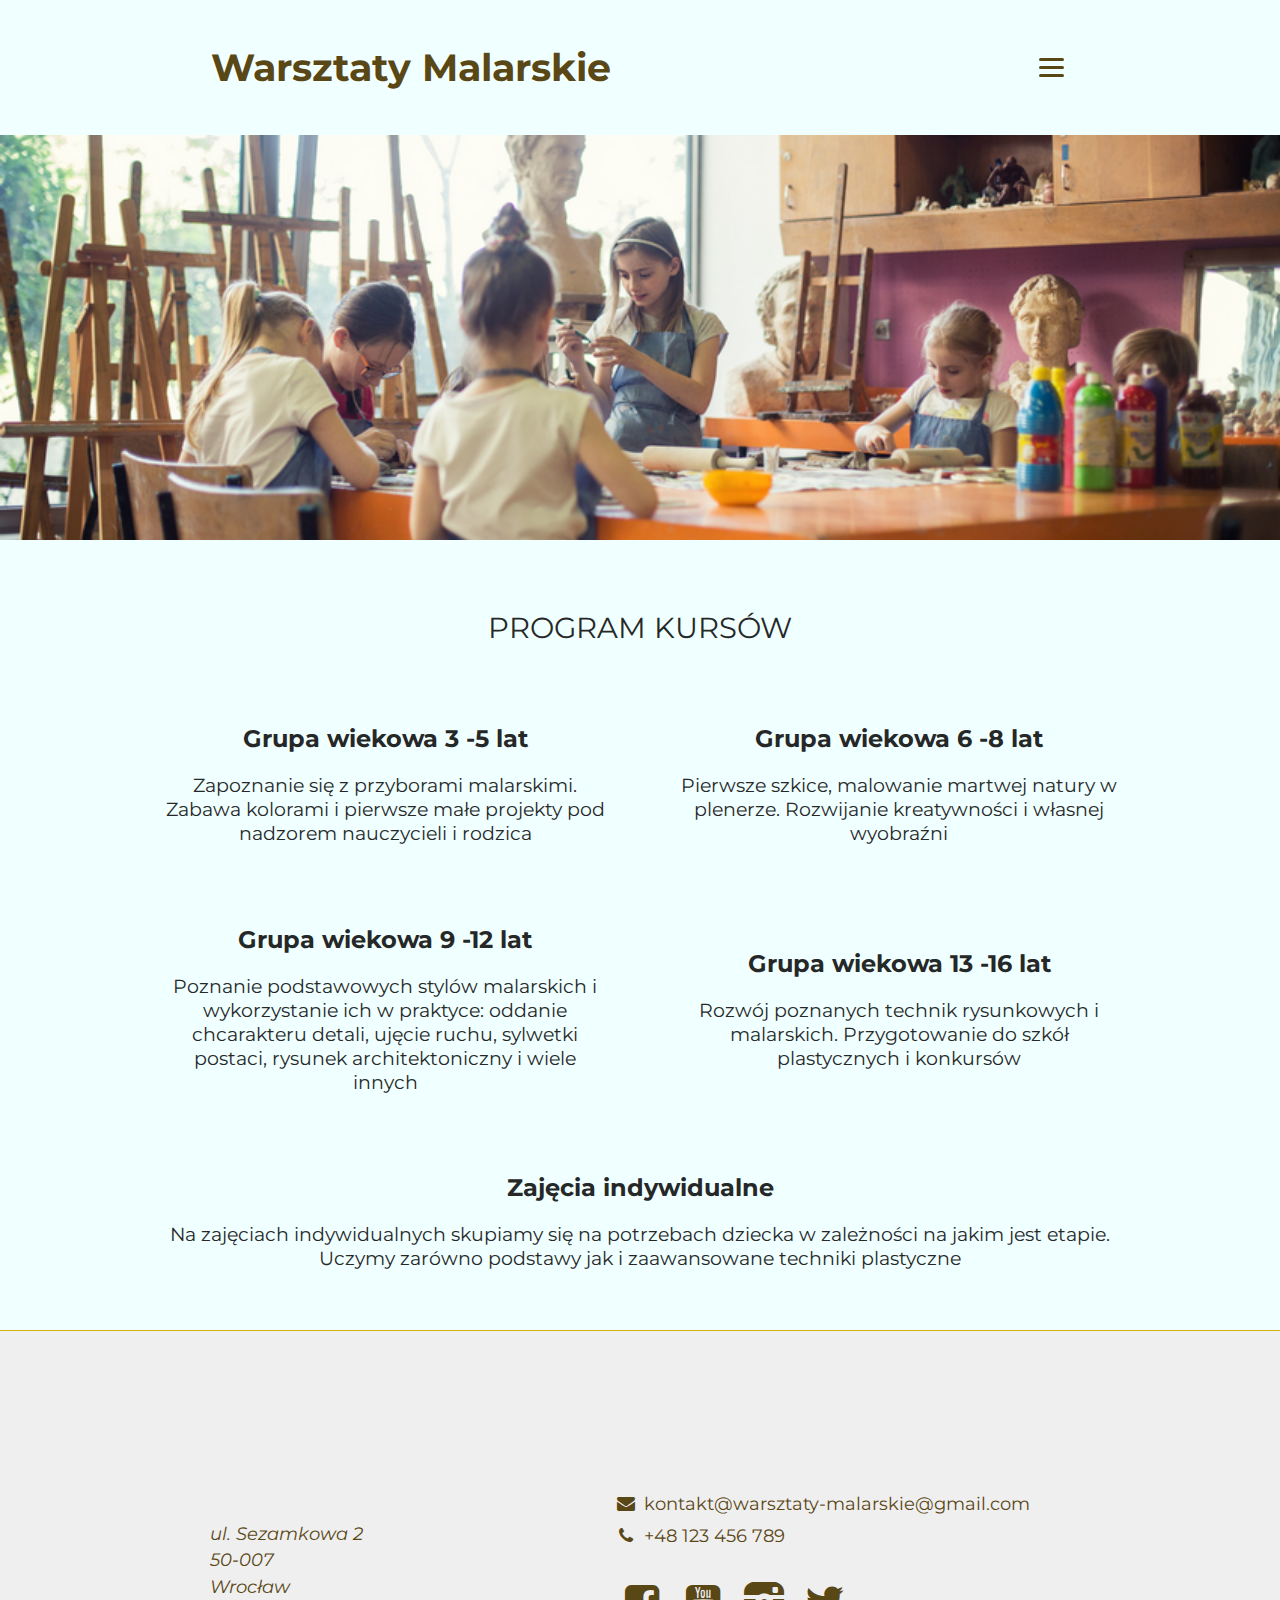
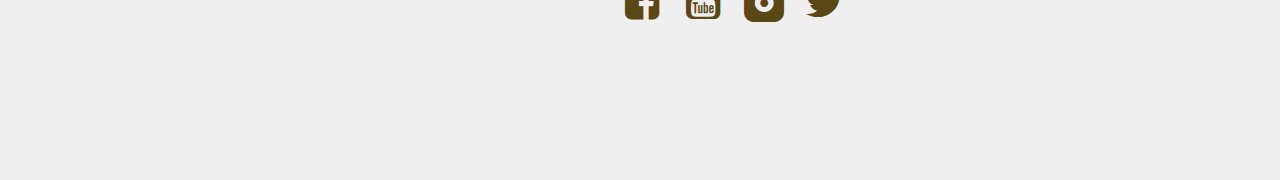
<file: Warsztaty malarskie/programkursow.html>
<!DOCTYPE html>
<html lang="pl">
  <head>
    <meta charset="UTF-8" />
    <meta http-equiv="X-UA-Compatible" content="IE=edge" />
    <meta name="viewport" content="width=device-width, initial-scale=1.0" />
    <link rel="preconnect" href="https://fonts.googleapis.com" />
    <link rel="preconnect" href="https://fonts.gstatic.com" crossorigin />
    <link
      href="https://fonts.googleapis.com/css2?family=Montserrat&family=Playfair+Display&family=Roboto+Mono:wght@400;700&display=swap"
      rel="stylesheet"
    />
    <link rel="stylesheet" href="style.css" />
    <link rel="stylesheet" href="css/fontello.css" />
    <title>Warsztaty malarskie</title>
  </head>
  <body>
    <nav>
      <div id="logo"><h1>Warsztaty Malarskie</h1></div>
      <ul id="menu-list">
        <li>
          <a href="index.html" class="menu-item">Strona główna</a>
        </li>
        <li><a href="dlakogo.html" class="menu-item">Dla kogo</a></li>
        <li>
          <a href="#" class="menu-item">Program kursów</a>
        </li>
        <li>
          <a href="harmonogram.html" class="menu-item">Harmonogram zajeć</a>
        </li>
        <li><a href="cennik.html" class="menu-item">Cennik</a></li>
        <li><a href="kontakt.html" class="menu-item">Kontakt</a></li>
      </ul>
      <button class="burger">
        <div class="line"></div>
        <div class="line"></div>
        <div class="line"></div>
      </button>
    </nav>
    <header id="header-secondary"></header>
    <main>
      <section class="description3">
        <div id="group0"><h3 class="group0head">PROGRAM KURSÓW</h3></div>
        <div id="group1" class="group">
          <h4>Grupa wiekowa 3 -5 lat</h4>
          <p>
            Zapoznanie się z przyborami malarskimi. Zabawa kolorami i pierwsze
            małe projekty pod nadzorem nauczycieli i rodzica
          </p>
        </div>
        <div id="group2" class="group">
          <h4>Grupa wiekowa 6 -8 lat</h4>
          <p>
            Pierwsze szkice, malowanie martwej natury w plenerze. Rozwijanie
            kreatywności i własnej wyobraźni
          </p>
        </div>
        <div id="group3" class="group">
          <h4>Grupa wiekowa 9 -12 lat</h4>
          <p>
            Poznanie podstawowych stylów malarskich i wykorzystanie ich w
            praktyce: oddanie chcarakteru detali, ujęcie ruchu, sylwetki
            postaci, rysunek architektoniczny i wiele innych
          </p>
        </div>
        <div id="group4" class="group">
          <h4>Grupa wiekowa 13 -16 lat</h4>
          <p>
            Rozwój poznanych technik rysunkowych i malarskich. Przygotowanie do
            szkół plastycznych i konkursów
          </p>
        </div>
        <div id="group5">
          <h4>Zajęcia indywidualne</h4>
          <p>
            Na zajęciach indywidualnych skupiamy się na potrzebach dziecka w
            zależności na jakim jest etapie. Uczymy zarówno podstawy jak i
            zaawansowane techniki plastyczne
          </p>
        </div>
      </section>
    </main>
    <footer>
      <div id="adress">
        <address>
          ul. Sezamkowa 2<br />
          50-007<br />
          Wrocław
        </address>
      </div>
      <div id="contact">
        <div id="contact-list">
          <a href="mailto: kontakt@warsztaty-malarskie@gmail.com"
            ><i class="icon-mail-alt"></i>
            kontakt@warsztaty-malarskie@gmail.com</a
          >
          <a href="tel: +48123456789"
            ><i class="icon-phone"></i> +48 123 456 789</a
          >
        </div>
        <div id="contact-icon">
          <a href="https://www.facebook.com/" target="_blank"
            ><i class="icon-facebook-squared"></i
          ></a>
          <a href="https://www.youtube.com/" target="_blank"
            ><i class="icon-youtube-squared"></i
          ></a>
          <a href="https://www.instagram.com/" target="_blank"
            ><i class="icon-instagram-filled"></i
          ></a>
          <a href="https://twitter.com/?lang=pl" target="_blank"
            ><i class="icon-twitter"></i
          ></a>
        </div>
      </div>
    </footer>
    <script src="script.js" type="text/javascript"></script>
  </body>
</html>
</file>
<file: Warsztaty malarskie/style.css>
* {
  padding: 0;
  margin: 0;
  box-sizing: border-box;
}

body {
  background-color: azure;
  color: rgb(38, 40, 40);
  overflow-x: hidden;
  font-size: 10px;
  font-family: "Montserrat", sans-serif;
}

nav {
  background-color: azure;
  display: flex;
  justify-content: space-around;
  align-items: center;
  height: 15vh;
  position: relative;
}

#logo {
  font-size: 1.2rem;
  color: #5a4716;
}

#menu-list {
  list-style-type: none;
  display: flex;
  width: 60%;
  justify-content: space-around;
}

.menu-item {
  color: #5a4716;
  text-decoration: underline;
  font-size: 1rem;
  padding: 10px;
  font-weight: 700;
  position: relative;
  border: 1px solid azure;
  border-radius: 30px;
  background-color: azure;
  transition: all 0.3s;
}

.menu-item:hover {
  color: azure;
  border: 1px solid rgb(215, 180, 7);
  background-color: rgb(215, 180, 7);
}

.burger {
  background-color: transparent;
  border: none;
  outline: none;
  cursor: pointer;
  display: none;
}

.line {
  width: 25px;
  height: 3px;
  background-color: #5a4716;
  margin: 5px;
  border-radius: 3px;
  transition: 0.3s ease-in-out;
}

#header-primary {
  position: relative;
  font-size: 1.2rem;
  color: black;
  background-image: url(draw1.jpg);
  background-size: cover;
  background-position: center;
  height: 85vh;
}

#header-secondary {
  position: relative;
  font-size: 1.2rem;
  color: black;
  background-image: url(draw1.jpg);
  background-size: cover;
  background-position: center;
  height: 45vh;
}

.header-text {
  position: absolute;
  right: 50px;
  top: 370px;
  display: flex;
  flex-direction: column;
  background-color: aliceblue;
  opacity: 0.6;
  justify-content: center;
  align-items: center;
  padding: 10px;
  gap: 15px;
}

.description1 {
  position: relative;
  gap: 40px;
  height: 800px;
  display: flex;
  justify-content: space-evenly;
  align-items: center;
}

.description {
  gap: 20px;
  height: 700px;
  margin-top: 50px;
  margin-bottom: 40px;
  display: flex;
  flex-direction: column;
  justify-content: space-evenly;
  align-items: center;
  max-width: 900px;
  margin-left: auto;
  margin-right: auto;
}

hr {
  width: 85%;
  margin: 0 auto;
  border: 0;
  height: 1px;
  background-image: linear-gradient(
    to right,
    rgb(241, 250, 180),
    rgb(236, 203, 39),
    rgb(241, 250, 180)
  );
}

.description2 {
  position: relative;
  gap: 40px;
  height: 800px;
  display: flex;
  justify-content: space-evenly;
  align-items: center;
}

.description3 {
  gap: 20px;
  height: 700px;
  margin-top: 50px;
  margin-bottom: 40px;
  display: grid;
  /* flex-wrap: wrap; */
  grid-template-columns: 1fr, 1fr;
  grid-template-areas: "head head" "area1 area2" "area3 area4" "foot foot";
  justify-content: center;
  align-items: center;
  max-width: 1000px;
  margin-left: auto;
  margin-right: auto;
}
.description4 {
  gap: 40px;
  height: 100vh;
  display: flex;
  justify-content: space-evenly;
  align-items: center;
}

#splash1 {
  position: absolute;
  top: 20%;
  left: 10%;
  width: 180px;
  z-index: -1;
}
#splash2 {
  position: absolute;
  top: 53%;
  right: 30%;
  width: 500px;
  z-index: -1;
}
#pic1 {
  position: absolute;
  top: 10%;
  right: 10%;
  width: 200px;
  z-index: -1;
}

.content-text {
  display: flex;
  flex-direction: column;
  align-items: center;
  justify-content: flex-start;
  margin: 20px 20px 20px 20px;
  min-width: 350px;
  max-width: 550px;
  min-height: 150px;
  max-height: 550px;
}

.content-img {
  margin: 20px;
  max-width: 550px;
  min-width: 400px;
  min-height: 450px;
  max-height: 550px;
}
.content-img1 {
  margin: 20px;
  max-width: 450px;
  min-width: 300px;
  min-height: 350px;
  max-height: 450px;
}

.draw {
  width: 100%;
  height: auto;
  border-radius: 20px;
}

h3 {
  text-align: start;
  max-width: 450px;
  font-size: 1.8rem;
  font-weight: 400;
}

.text {
  max-width: 450px;
  font-size: 1rem;
  line-height: 2;
  margin-top: 10px;
}

footer {
  background-color: rgb(239, 239, 239);
  height: 50vh;
  display: flex;
  justify-content: space-evenly;
  align-items: center;
  font-size: 1.1rem;
  color: #5a4716;
  border-top: 1px solid rgb(215, 180, 7);
}

#contact {
  margin: 40px;
}

#adress {
  font-size: 1.1rem;
  line-height: 1.5;
  margin-bottom: 30px;
  margin-top: 40px;
}

#contact-list {
  display: flex;
  flex-direction: column;
  font-size: 1.1rem;
}

#contact-list > a {
  text-decoration: none;
  color: #5a4716;
  transition: all 0.3s;
}

#contact-list > a:hover {
  color: rgb(215, 180, 7);
}

#contact-icon {
  margin-top: 30px;
}

#contact-icon > a {
  color: #5a4716;
  text-decoration: none;
}

th {
  padding: 10px;
  font-size: 1rem;
  text-align: left;
}

td {
  padding: 10px;
  font-size: 1rem;
}
tbody > tr:nth-child(2n-1) {
  background-color: rgb(254, 255, 219);
}
tbody > tr:nth-child(2n) {
  background-color: rgb(238, 238, 238);
}

p {
  font-size: 1.2rem;
  text-align: center;
}

#group0 {
  grid-area: head;
  max-width: 1000px;
}

.group0head {
  text-align: center;
  max-width: 1000px;
}

#group1 {
  grid-area: area1;
}
#group2 {
  grid-area: area2;
}
#group3 {
  grid-area: area3;
}
#group4 {
  grid-area: area4;
}
#group5 {
  grid-area: foot;
  max-width: 1000px;
  margin: 0 20px;
}

.group {
  max-width: 450px;
  margin: 0 20px;
}

h4 {
  font-size: 1.5rem;
  margin: 20px 0;
  text-align: center;
}

@media screen and (max-width: 1325px) {
  #menu-list {
    position: absolute;
    right: 0;
    top: 15vh;
    height: 300px;
    width: 100%;
    background-color: azure;
    flex-direction: column;
    text-align: center;
    transform: translate(100%);
  }
  #menu-list.active {
    transform: translate(0%);
    transition: 0.3s ease-in-out;
  }

  header.active {
    margin-top: 300px;
  }
  .burger {
    display: block;
    transition: 0.3s ease-in-out;
  }

  .burger.active .line:first-child {
    transform: rotate(45deg) translateY(12px);
  }
  .burger.active .line:nth-child(2) {
    transform: translateY(-100px);
  }
  .burger.active .line:nth-child(3) {
    transform: rotate(-45deg) translateY(-12px);
  }
}

@media screen and (max-width: 1050px) {
  .description1 {
    flex-direction: column;
  }
  .description2 {
    flex-direction: column-reverse;
  }
  .description4 {
    flex-direction: column;
    height: 100%;
  }
  #splash1 {
    display: none;
  }
  #splash2 {
    display: none;
  }
  #pic1 {
    display: none;
  }
  .content-text {
    margin-top: 100px;
  }
}

@media screen and (max-width: 700px) {
  footer {
    flex-direction: column;
  }
}

@media screen and (max-width: 800px) {
  .description3 {
    grid-template-columns: 1fr;
    grid-template-areas: "head" "area1" "area2" "area3" "area4" "foot";
    height: 100%;
  }
  .group {
    max-width: 800px;
  }
}
</file>
<file: Warsztaty malarskie/css/fontello.css>
@font-face {
  font-family: "fontello";
  src: url("../font/fontello.eot?79170450");
  src: url("../font/fontello.eot?79170450#iefix") format("embedded-opentype"),
    url("../font/fontello.woff2?79170450") format("woff2"),
    url("../font/fontello.woff?79170450") format("woff"),
    url("../font/fontello.ttf?79170450") format("truetype"),
    url("../font/fontello.svg?79170450#fontello") format("svg");
  font-weight: normal;
  font-style: normal;
}
/* Chrome hack: SVG is rendered more smooth in Windozze. 100% magic, uncomment if you need it. */
/* Note, that will break hinting! In other OS-es font will be not as sharp as it could be */
/*
@media screen and (-webkit-min-device-pixel-ratio:0) {
  @font-face {
    font-family: 'fontello';
    src: url('../font/fontello.svg?79170450#fontello') format('svg');
  }
}
*/
[class^="icon-"]:before,
[class*=" icon-"]:before {
  font-family: "fontello";
  font-style: normal;
  font-weight: normal;
  speak: never;

  display: inline-block;
  text-decoration: inherit;
  width: 1em;
  margin-right: 0.2em;
  text-align: center;
  /* opacity: .8; */

  /* For safety - reset parent styles, that can break glyph codes*/
  font-variant: normal;
  text-transform: none;

  /* fix buttons height, for twitter bootstrap */
  line-height: 1em;

  /* Animation center compensation - margins should be symmetric */
  /* remove if not needed */
  margin-left: 0.2em;

  /* you can be more comfortable with increased icons size */
  /* font-size: 120%; */

  /* Font smoothing. That was taken from TWBS */
  -webkit-font-smoothing: antialiased;
  -moz-osx-font-smoothing: grayscale;

  /* Uncomment for 3D effect */
  /* text-shadow: 1px 1px 1px rgba(127, 127, 127, 0.3); */
}

.icon-twitter:before {
  content: "\e800";
  font-size: 40px;
  transition: all 0.3s;
} /* '' */
.icon-phone:before {
  content: "\e802";
  line-height: 1.8;
} /* '' */
.icon-mail-alt:before {
  content: "\f0e0";
  line-height: 1.8;
} /* '' */
.icon-youtube-squared:before {
  content: "\f166";
  font-size: 40px;
  transition: all 0.3s;
} /* '' */
.icon-facebook-squared:before {
  content: "\f308";
  font-size: 40px;
  transition: all 0.3s;
} /* '' */
.icon-instagram-filled:before {
  content: "\f31f";
  font-size: 40px;
  transition: all 0.3s;
} /* '' */

.icon-twitter:hover {
  color: #00acee;
}
.icon-youtube-squared:hover {
  color: #c4302b;
}
.icon-facebook-squared:hover {
  color: #3b5998;
}
.icon-instagram-filled:hover {
  color: #aa0ede;
}
</file>
<file: Warsztaty malarskie/css/animation.css>
/*
   Animation example, for spinners
*/
.animate-spin {
  -moz-animation: spin 2s infinite linear;
  -o-animation: spin 2s infinite linear;
  -webkit-animation: spin 2s infinite linear;
  animation: spin 2s infinite linear;
  display: inline-block;
}
@-moz-keyframes spin {
  0% {
    -moz-transform: rotate(0deg);
    -o-transform: rotate(0deg);
    -webkit-transform: rotate(0deg);
    transform: rotate(0deg);
  }

  100% {
    -moz-transform: rotate(359deg);
    -o-transform: rotate(359deg);
    -webkit-transform: rotate(359deg);
    transform: rotate(359deg);
  }
}
@-webkit-keyframes spin {
  0% {
    -moz-transform: rotate(0deg);
    -o-transform: rotate(0deg);
    -webkit-transform: rotate(0deg);
    transform: rotate(0deg);
  }

  100% {
    -moz-transform: rotate(359deg);
    -o-transform: rotate(359deg);
    -webkit-transform: rotate(359deg);
    transform: rotate(359deg);
  }
}
@-o-keyframes spin {
  0% {
    -moz-transform: rotate(0deg);
    -o-transform: rotate(0deg);
    -webkit-transform: rotate(0deg);
    transform: rotate(0deg);
  }

  100% {
    -moz-transform: rotate(359deg);
    -o-transform: rotate(359deg);
    -webkit-transform: rotate(359deg);
    transform: rotate(359deg);
  }
}
@-ms-keyframes spin {
  0% {
    -moz-transform: rotate(0deg);
    -o-transform: rotate(0deg);
    -webkit-transform: rotate(0deg);
    transform: rotate(0deg);
  }

  100% {
    -moz-transform: rotate(359deg);
    -o-transform: rotate(359deg);
    -webkit-transform: rotate(359deg);
    transform: rotate(359deg);
  }
}
@keyframes spin {
  0% {
    -moz-transform: rotate(0deg);
    -o-transform: rotate(0deg);
    -webkit-transform: rotate(0deg);
    transform: rotate(0deg);
  }

  100% {
    -moz-transform: rotate(359deg);
    -o-transform: rotate(359deg);
    -webkit-transform: rotate(359deg);
    transform: rotate(359deg);
  }
}
</file>
